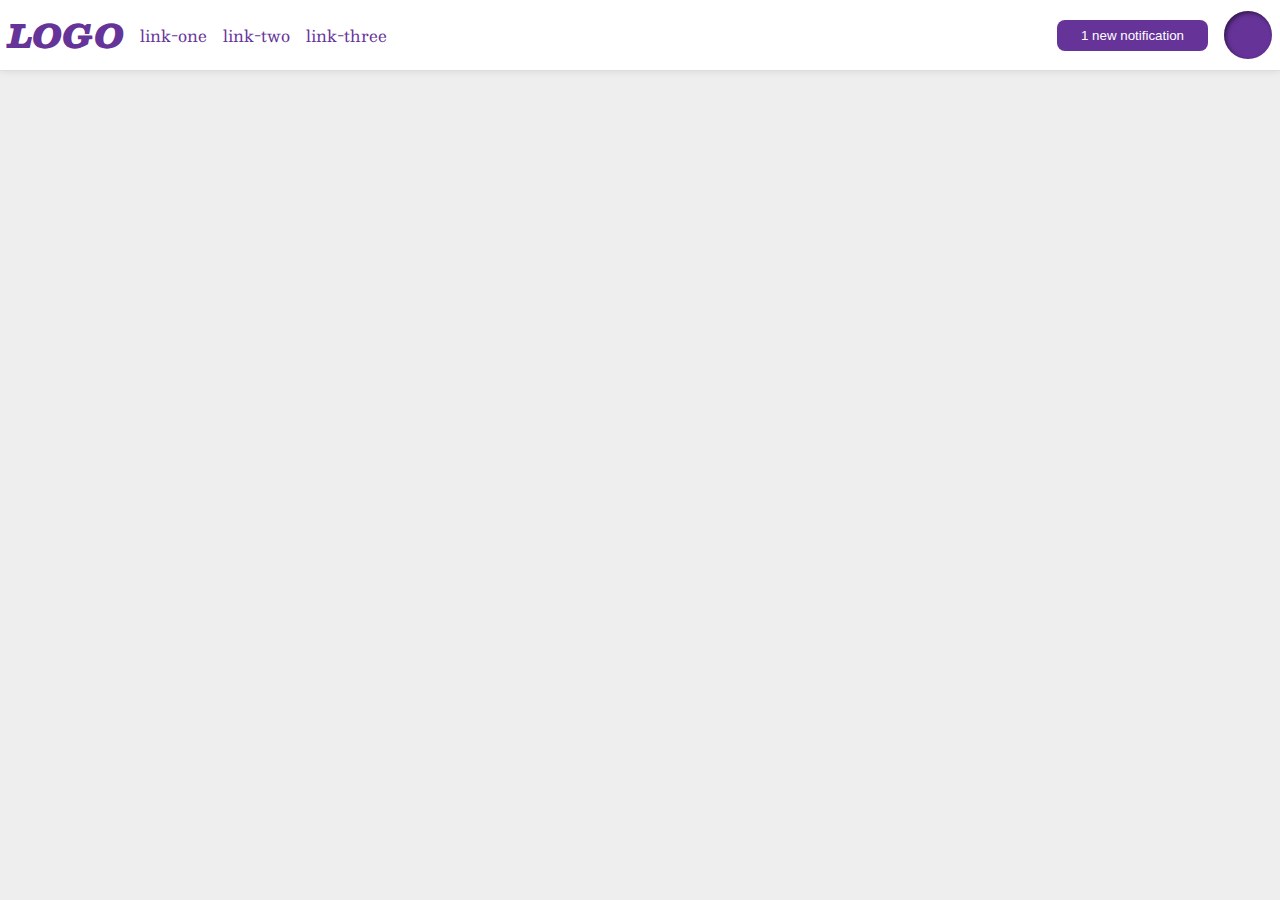
<file: flex/03-flex-header-2/index.html>
<!DOCTYPE html>
<html lang="en">
  <head>
    <meta charset="UTF-8">
    <meta http-equiv="X-UA-Compatible" content="IE=edge">
    <meta name="viewport" content="width=device-width, initial-scale=1.0">
    <title>Flex Header 2</title>
    <link rel="stylesheet" href="style.css">
  </head>
  <body>
    <div class="header">
      <div class="one">
        <div class="logo">
          LOGO
        </div>
        <ul class="links">
          <li><a href="google.com">link-one</a></li>
          <li><a href="google.com">link-two</a></li>
          <li><a href="google.com">link-three</a></li>
        </ul>
      </div>
      <div class="two">
        <button class="notifications">
          1 new notification
        </button>
        <div class="profile-image"></div>
      </div>
    </div>
  </body>
</html>
</file>
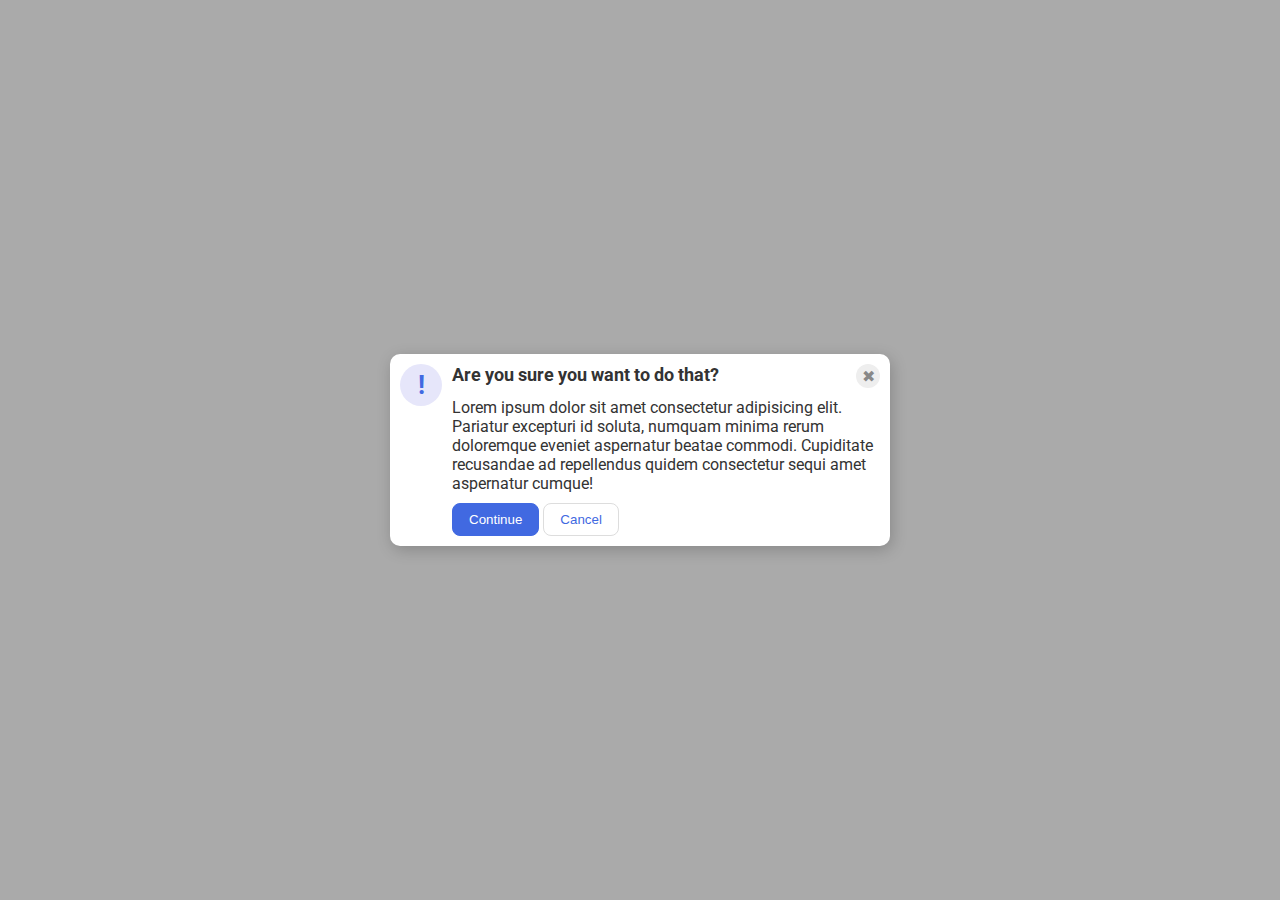
<file: flex/05-flex-modal/index.html>
<!DOCTYPE html>
<html lang="en">
  <head>
    <meta charset="UTF-8">
    <meta http-equiv="X-UA-Compatible" content="IE=edge">
    <meta name="viewport" content="width=device-width, initial-scale=1.0">
    <link rel="stylesheet" href="style.css">
    <title>Modal</title>
  </head>
  <body>
    <div class="modal">
      <div class="icon">!</div>
      <div class="content">
        <div class="head">
          <div class="header">Are you sure you want to do that?</div>
          <div class="close-button">✖</div>
      </div>
        <div class="text">Lorem ipsum dolor sit amet consectetur adipisicing elit. Pariatur excepturi id soluta, numquam minima rerum doloremque eveniet aspernatur beatae commodi. Cupiditate recusandae ad repellendus quidem consectetur sequi amet aspernatur cumque!</div>
        <button class="continue">Continue</button>
        <button class="cancel">Cancel</button>
      </div>
    
    </div>
  </body>
</html>
</file>
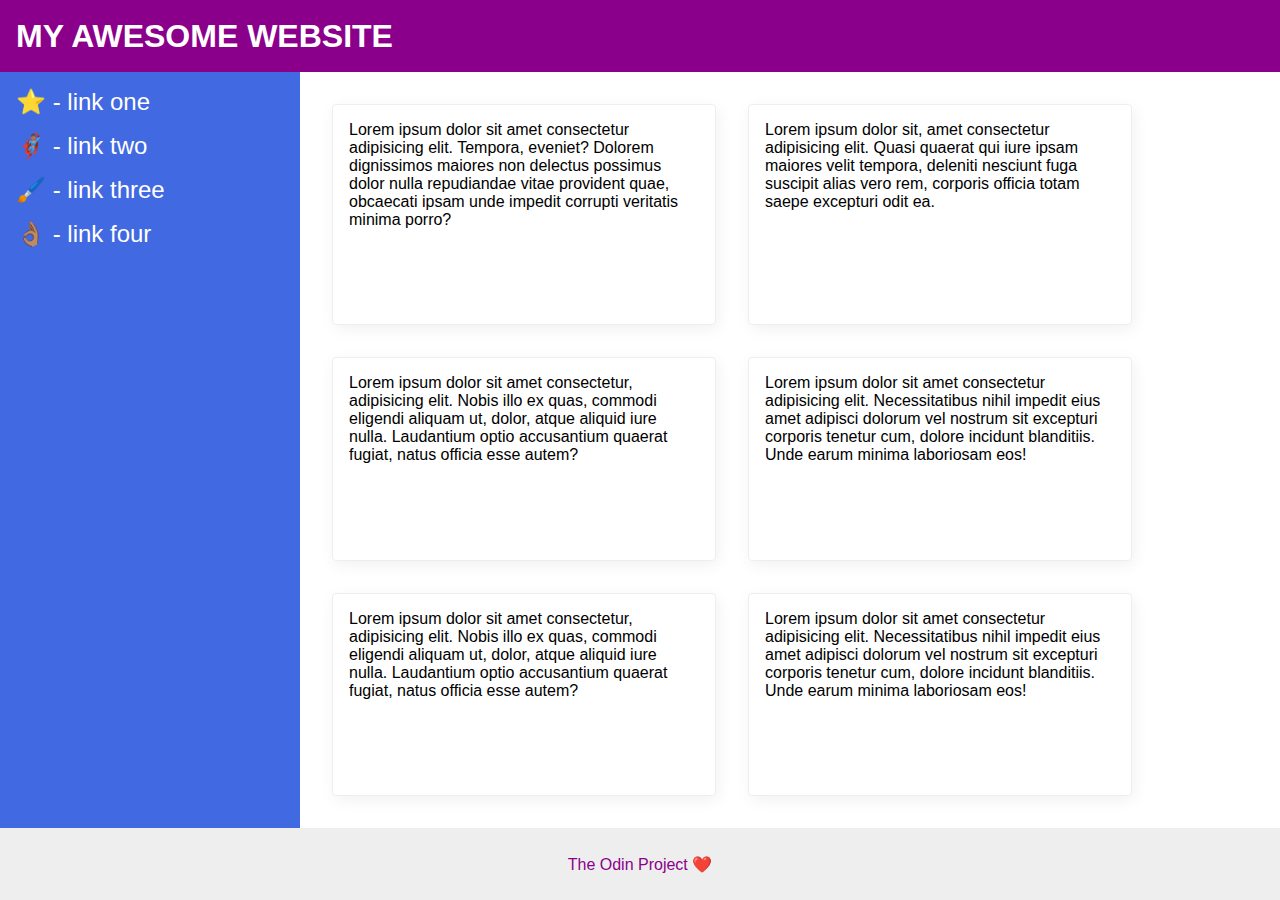
<file: flex/07-flex-layout-2/index.html>
<!DOCTYPE html>
<html lang="en">
  <head>
    <meta charset="UTF-8">
    <meta http-equiv="X-UA-Compatible" content="IE=edge">
    <meta name="viewport" content="width=device-width, initial-scale=1.0">
    <title>The Holy Grail</title>
    <link rel="stylesheet" href="style.css">
  </head>
  <body>
    <div class="header">
      MY AWESOME WEBSITE
    </div>
    
    <div class="content">
      <div class="sidebar">
        <ul>
          <li><a href="#">⭐ - link one</a></li>
          <li><a href="#">🦸🏽‍♂️ - link two</a></li>
          <li><a href="#">🖌️ - link three</a></li>
          <li><a href="#">👌🏽 - link four</a></li>
        </ul>
      </div>
  
      <div class="cards">
        <div class="card">Lorem ipsum dolor sit amet consectetur adipisicing elit. Tempora, eveniet? Dolorem dignissimos maiores non delectus possimus dolor nulla repudiandae vitae provident quae, obcaecati ipsam unde impedit corrupti veritatis minima porro?</div>
        <div class="card">Lorem ipsum dolor sit, amet consectetur adipisicing elit. Quasi quaerat qui iure ipsam maiores velit tempora, deleniti nesciunt fuga suscipit alias vero rem, corporis officia totam saepe excepturi odit ea.</div>
        <div class="card">Lorem ipsum dolor sit amet consectetur, adipisicing elit. Nobis illo ex quas, commodi eligendi aliquam ut, dolor, atque aliquid iure nulla. Laudantium optio accusantium quaerat fugiat, natus officia esse autem?</div>
        <div class="card">Lorem ipsum dolor sit amet consectetur adipisicing elit. Necessitatibus nihil impedit eius amet adipisci dolorum vel nostrum sit excepturi corporis tenetur cum, dolore incidunt blanditiis. Unde earum minima laboriosam eos!</div>
        <div class="card">Lorem ipsum dolor sit amet consectetur, adipisicing elit. Nobis illo ex quas, commodi eligendi aliquam ut, dolor, atque aliquid iure nulla. Laudantium optio accusantium quaerat fugiat, natus officia esse autem?</div>
        <div class="card">Lorem ipsum dolor sit amet consectetur adipisicing elit. Necessitatibus nihil impedit eius amet adipisci dolorum vel nostrum sit excepturi corporis tenetur cum, dolore incidunt blanditiis. Unde earum minima laboriosam eos!</div>
      </div>
    </div>
    
    <div class="footer">
      The Odin Project ❤️
    </div>
  </body>
</html>
</file>
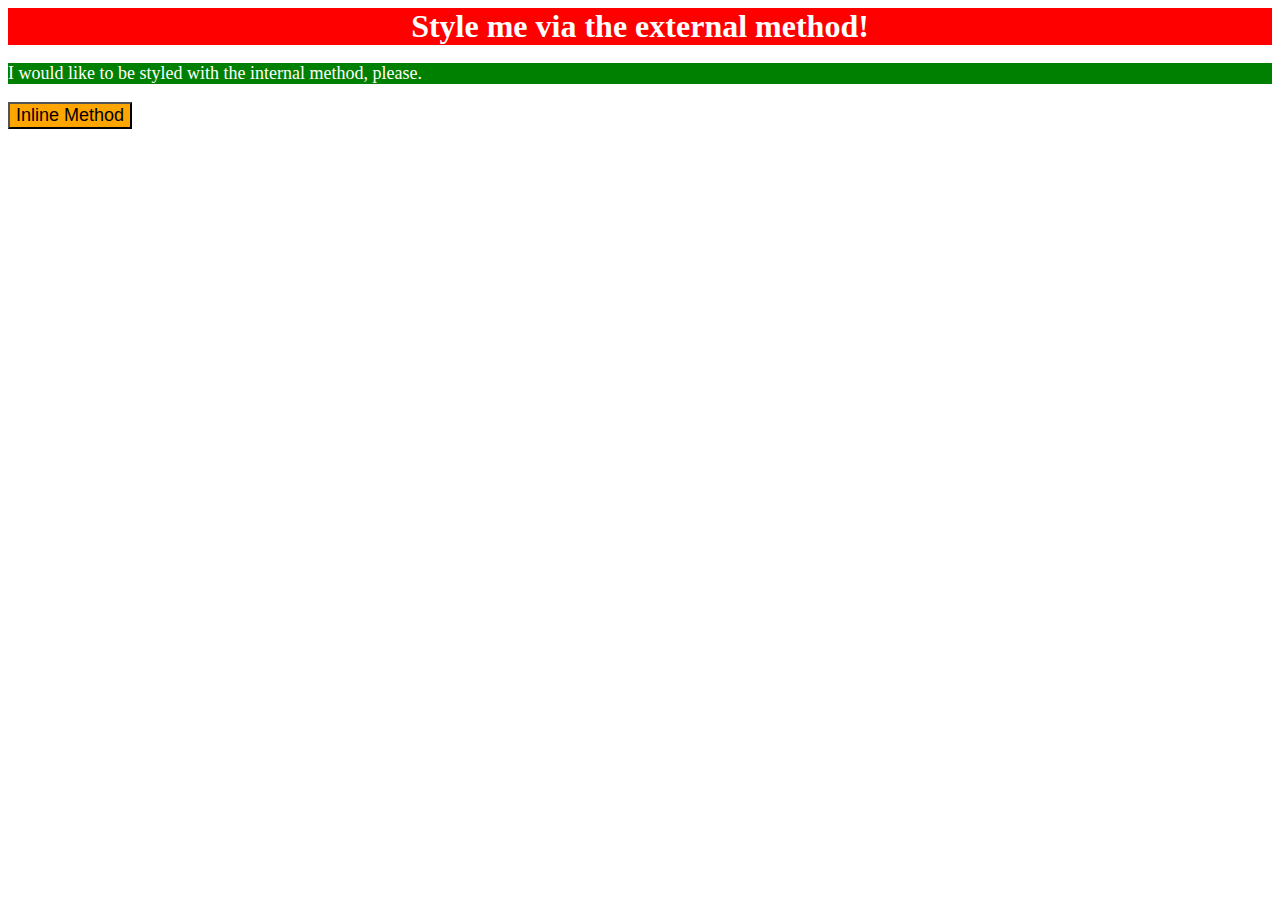
<file: foundations/01-css-methods/index.html>
<!DOCTYPE html>
<html lang="en">
  <head>
    <meta charset="UTF-8">
    <meta http-equiv="X-UA-Compatible" content="IE=edge">
    <meta name="viewport" content="width=device-width, initial-scale=1.0">
    <title>Methods for Adding CSS</title>
    <link rel="stylesheet" href="style.css">
    <style>
      p {
        background-color: green;
        color: white;
        font-size: 18px;
      }
    </style>
  </head>
  <body>
    <div>Style me via the external method!</div>
    <p>I would like to be styled with the internal method, please.</p>
    <button style="background-color: orange; font-size: 18px;">Inline Method</button>
  </body>
</html>
</file>
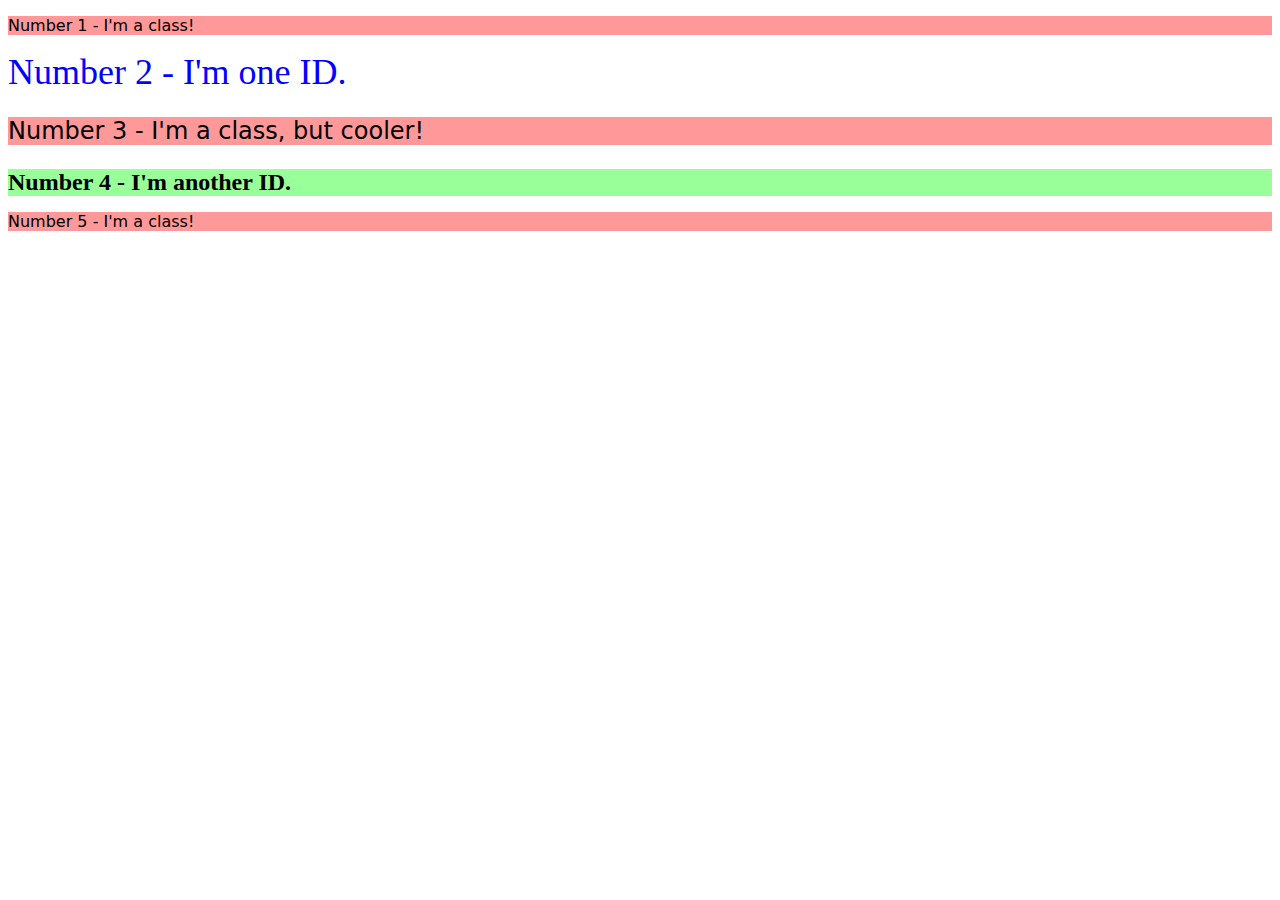
<file: foundations/02-class-id-selectors/index.html>
<!DOCTYPE html>
<html lang="en">
  <head>
    <meta charset="UTF-8">
    <meta http-equiv="X-UA-Compatible" content="IE=edge">
    <meta name="viewport" content="width=device-width, initial-scale=1.0">
    <title>Class and ID Selectors</title>
    <link rel="stylesheet" href="style.css">
  </head>
  <body>
    <p class="odd">Number 1 - I'm a class!</p>
    <div id="one">Number 2 - I'm one ID.</div>
    <p class="odd special">Number 3 - I'm a class, but cooler!</p>
    <div id="two">Number 4 - I'm another ID.</div>
    <p class="odd">Number 5 - I'm a class!</p>
  </body>
</html>
</file>
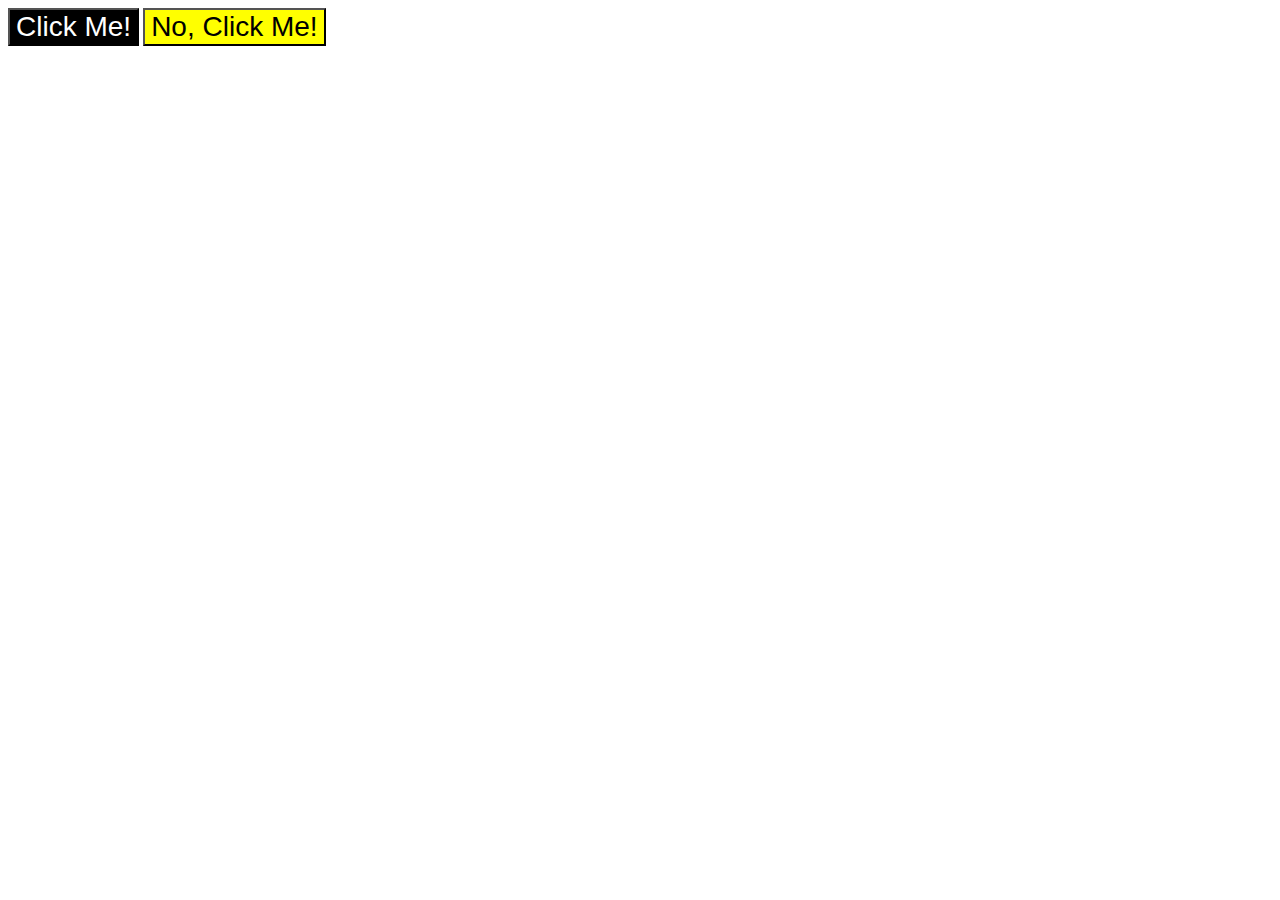
<file: foundations/03-grouping-selectors/index.html>
<!DOCTYPE html>
<html lang="en">
  <head>
    <meta charset="UTF-8">
    <meta http-equiv="X-UA-Compatible" content="IE=edge">
    <meta name="viewport" content="width=device-width, initial-scale=1.0">
    <title>Grouping Selectors</title>
    <link rel="stylesheet" href="style.css">
  </head>
  <body>
    <button class="first">Click Me!</button>
    <button class="second">No, Click Me!</button>
  </body>
</html>
</file>
<file: flex/03-flex-header-2/style.css>
/* this is some magical font-importing.  
you'll learn about it later. */
@import url('https://fonts.googleapis.com/css2?family=Besley:ital,wght@0,400;1,900&display=swap');

body {
  margin: 0;
  background: #eee;
  font-family: Besley, serif;
}

.header {
  background: white;
  border-bottom: 1px solid #ddd;
  box-shadow: 0 0 8px rgba(0,0,0,.1);
  padding: 8px;
  display: flex;
  justify-content: space-between;
}
.header > div {
  display: flex;
  align-items: center;
  gap: 16px;
}
.profile-image {
  background: rebeccapurple;
  box-shadow: inset 2px 2px 4px rgba(0,0,0,.5);
  border-radius: 50%;
  width: 48px;
  height: 48px;
}

.logo {
  color: rebeccapurple;
  font-size: 32px;
  font-weight: 900;
  font-style: italic;
}

button {
  border: none;
  border-radius: 8px;
  background: rebeccapurple;
  color: white;
  padding: 8px 24px;
}

a {
  /* this removes the line under our links */
  text-decoration: none;
  color: rebeccapurple;
}

ul {
  list-style-type: none;
  display: flex;
  padding: 0;
  margin: 0 ;
  gap: 16px;
}
</file>
<file: flex/05-flex-modal/style.css>
@import url('https://fonts.googleapis.com/css2?family=Roboto:wght@400;700&display=swap');

html, body {
  height: 100%;
}

body {
  font-family: Roboto, sans-serif;
  margin: 0;
  background: #aaa;
  color: #333;
  /* I'll give you this one for free lol */
  display: flex;
  align-items: center;
  justify-content: center;
}

.modal {
  background: white;
  width: 480px;
  border-radius: 10px;
  box-shadow: 2px 4px 16px rgba(0,0,0,.2);
  display: flex;
  padding: 10px;
}

.icon {
  color: royalblue;
  font-size: 26px;
  font-weight: 700;
  background: lavender;
  width: 42px;
  height: 42px;
  border-radius: 50%;
  display: flex;
  align-items: center;
  justify-content: center;
  flex-shrink: 0;
  margin-right: 10px;
}

.close-button {
  background: #eee;
  border-radius: 50%;
  color: #888;
  font-weight: 400;
  font-size: 16px;
  height: 24px;
  width: 24px;
  display: flex;
  align-items: center;
  justify-content: center;
  flex-shrink: 0;
}

button {
  padding: 8px 16px;
  border-radius: 8px;
}

button.continue {
  background: royalblue;
  border: 1px solid royalblue;
  color: white;
}

button.cancel {
  background: white;
  border: 1px solid #ddd;
  color: royalblue;
}
.head {
  display: flex;
  justify-content: space-between;
}

.text {
  margin: 10px 0;
}

.header {
  font-weight: bold;
  font-size: 18px;
}
</file>
<file: flex/07-flex-layout-2/style.css>
body {
  font-family: -apple-system, BlinkMacSystemFont, 'Segoe UI', Roboto, Oxygen, Ubuntu, Cantarell, 'Open Sans', 'Helvetica Neue', sans-serif;
  margin: 0;
  min-height: 100vh;
  display: flex;
  flex-direction: column;
}
ul {
  margin: 0;
  padding: 0;
  list-style: none;
}
a {
  text-decoration: none;
}

.header {
  height: 72px;
  background: darkmagenta;
  color: white;
  font-size: 32px;
  font-weight: 900;
  padding-left: 16px;
  display: flex;
  align-items: center;
}

.footer {
  height: 72px;
  background: #eee;
  color: darkmagenta;
  display: flex;
  justify-content: center;
  align-items: center;
}

.content {
  display: flex;
  flex-grow: 1;
}
.sidebar {
  width: 300px;
  background: royalblue;
  box-sizing: border-box;
  flex-shrink: 0;
  padding: 16px;
}
.content .sidebar ul li a {
  font-size: 24px;
  color: white;
  margin-bottom: 16px;
  display: block;
  margin-bottom: 16px;
}
.content .cards {
  padding: 32px;
  display: flex;
  flex-wrap: wrap;
  gap: 32px;
}
.card {
  border: 1px solid #eee;
  box-shadow: 2px 4px 16px rgba(0,0,0,.06);
  border-radius: 4px;
  width: 350px;
  padding: 16px;
}
</file>
<file: foundations/01-css-methods/style.css>
div {
    background-color: red;
    color: white;
    font-size: 32px;
    text-align: center;
    font-weight: bold;
}
</file>
<file: foundations/02-class-id-selectors/style.css>
.odd {
    background-color: rgb(255, 0, 0, .4);
    font-family: Verdana, "DejaVu Sans", sans-serif;
}

#one {
    color: rgb(0, 0, 255);
    font-size: 36px;
}

.odd.special {
    font-size: 24px;
}
#two {
    background-color: rgb(0, 255, 0, .4);
    font-size: 24px;
    font-weight: bold;
}
</file>
<file: foundations/03-grouping-selectors/style.css>
.first {
    background-color: black;
    color: white;
}
.second {
    background-color: yellow;
}

.first,
.second {
    font-size: 28px;
    font-family: Helvetica, "Times New Roman", sans-serif;
}
</file>
